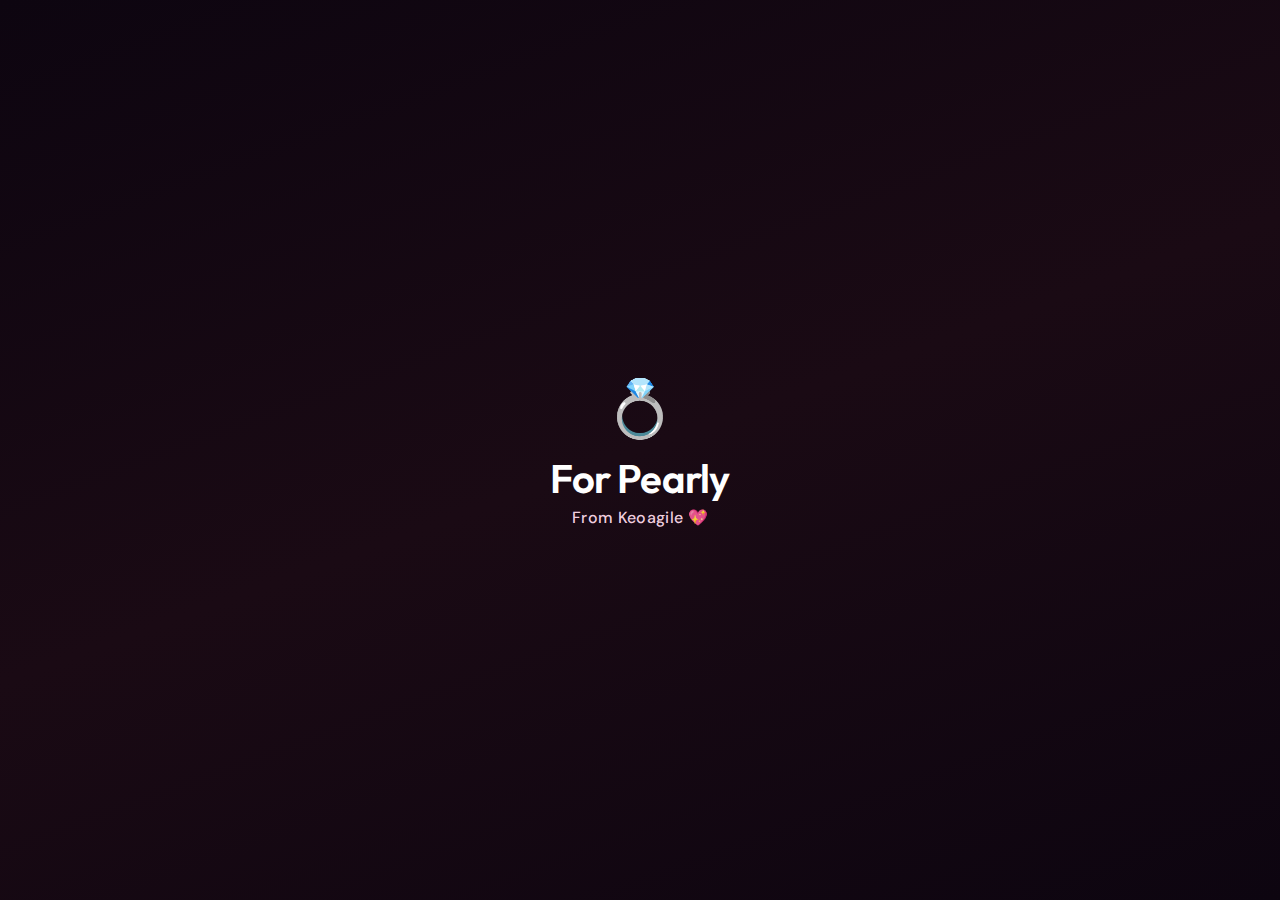
<file: index.html>
<!DOCTYPE html>
<html lang="en">
<head>
  <meta charset="UTF-8">
  <meta name="viewport" content="width=device-width, initial-scale=1.0, viewport-fit=cover">
  <meta name="theme-color" content="#1a0a0f">
  <meta name="apple-mobile-web-app-capable" content="yes">
  <meta name="mobile-web-app-capable" content="yes">
  <title>Pearly 💖</title>
  <meta name="description" content="A personalized Valentine experience by Keoagile for Pearly.">
  <link rel="preconnect" href="https://fonts.googleapis.com">
  <link rel="preconnect" href="https://fonts.gstatic.com" crossorigin>
  <link href="https://fonts.googleapis.com/css2?family=Outfit:wght@400;500;600;700&family=DM+Sans:ital,wght@0,400;0,500;0,600;0,700;1,400&display=swap" rel="stylesheet">
  <link rel="stylesheet" href="styles.css">
  <!--
    Keoagile & Pearly – Valentine Project
    A personalized, mobile-optimized Valentine experience built specially by Keoagile for Pearly.

    This project enhances the original Valentine ask concept and turns it into a polished,
    romantic, interactive web experience that:

    💌 Asks Pearly a special question
    😅 Makes the "No" button playful
    🎉 Celebrates when she clicks "Yes"
    ➜ Redirects to a romantic message page
    🎵 Plays a song
    📱 Works beautifully on mobile devices
    🚀 Is ready for deployment

    Project Goals:
    • Personalize the entire experience for Pearly
    • Make it fully responsive for mobile
    • Improve code structure and maintainability
    • Add animations and premium UI polish
    • Redirect to a success page when she clicks "Yes"
    • Play a romantic song (mobile-compatible)
  -->
</head>
<body>

  <!-- Cinematic intro splash -->
  <div class="splash" id="splash">
    <div class="splash-inner">
      <span class="splash-emoji">💍</span>
      <h2 class="splash-title">For Pearly</h2>
      <p class="splash-sub">From Keoagile 💖</p>
    </div>
  </div>

  <div class="container" id="mainCard">
    <h1>Pearly, will you be my forever Valentine? 💖</h1>
    <p class="subtext">From your Keoagile 🫶</p>

    <div class="buttons">
      <span class="yes-btn-wrap">
        <span class="ring-sparkle" aria-hidden="true">
          <span class="sparkle s1"></span>
          <span class="sparkle s2"></span>
          <span class="sparkle s3"></span>
          <span class="sparkle s4"></span>
          <span class="sparkle s5"></span>
          <span class="sparkle s6"></span>
        </span>
        <button class="yes-btn" id="yesBtn">Yes 💍</button>
      </span>
      <button class="no-btn" id="noBtn">No 😢</button>
    </div>

    <p class="no-message" id="noMessage" aria-live="polite"></p>
  </div>

  <audio id="bgMusic" preload="auto" autoplay loop>
    <source src="assets/Rihanna_-_Kiss_Is_Better_Explicit_(mp3.pm).mp3" type="audio/mpeg">
  </audio>

  <script src="script.js"></script>
</body>
</html>
</file>
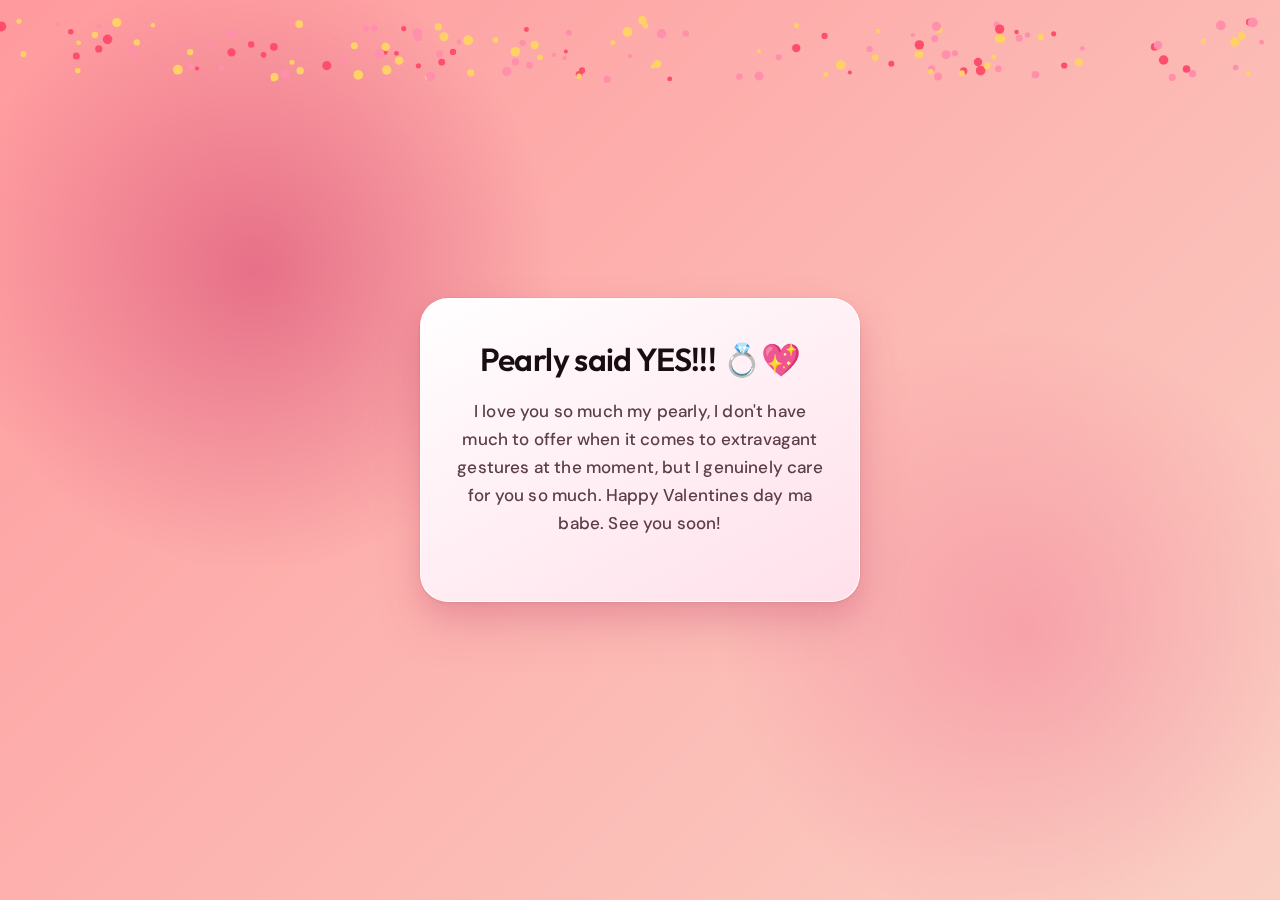
<file: success.html>
<!DOCTYPE html>
<html lang="en">
<head>
  <meta charset="UTF-8">
  <meta name="viewport" content="width=device-width, initial-scale=1.0, viewport-fit=cover">
  <meta name="theme-color" content="#ff9a9e">
  <meta name="apple-mobile-web-app-capable" content="yes">
  <meta name="mobile-web-app-capable" content="yes">
  <title>She Said Yes 💖</title>
  <meta name="description" content="Pearly said yes! A message from Keoagile.">
  <link rel="preconnect" href="https://fonts.googleapis.com">
  <link rel="preconnect" href="https://fonts.gstatic.com" crossorigin>
  <link href="https://fonts.googleapis.com/css2?family=Outfit:wght@400;500;600;700&family=DM+Sans:ital,wght@0,400;0,500;0,600;0,700;1,400&display=swap" rel="stylesheet">
  <link rel="stylesheet" href="styles.css">
</head>
<body class="success-page">

  <canvas id="confettiCanvas"></canvas>

  <div class="message-container">
    <h1>Pearly said YES!!! 💍💖</h1>

    <p>
      I love you so much my pearly, I don't have much to offer when it comes to extravagant gestures at the moment, but I genuinely care for you so much. Happy Valentines day ma babe. See you soon!
    </p>
  </div>

  <audio id="bgMusic" preload="auto" autoplay loop>
    <source src="assets/Rihanna_-_Kiss_Is_Better_Explicit_(mp3.pm).mp3" type="audio/mpeg">
  </audio>

  <script src="script.js"></script>
</body>
</html>
</file>
<file: styles.css>
/* ============================================
   Keoagile & Pearly – Valentine Project
   Premium, mobile-first romantic experience
   ============================================ */

:root {
  --bg-start: #1a0a0f;
  --bg-end: #2d1b2e;
  --card-bg: linear-gradient(152deg, #ffffff 0%, #fff5f8 30%, #ffecf2 60%, #ffe0eb 100%);
  --card-border: rgba(255, 255, 255, 0.85);
  --card-shadow: 0 0 0 1px rgba(0, 0, 0, 0.03), 0 2px 4px rgba(0, 0, 0, 0.04), 0 12px 24px rgba(196, 30, 90, 0.12), 0 24px 48px rgba(180, 60, 100, 0.18);
  --accent: #c41e5a;
  --accent-soft: #e91e63;
  --accent-glow: rgba(196, 30, 90, 0.4);
  --text-dark: #1a0d12;
  --text-soft: #5c3d4a;
  --yes-bg: linear-gradient(135deg, #c41e5a 0%, #e91e63 100%);
  --no-bg: linear-gradient(135deg, #6b7280 0%, #9ca3af 100%);
  --font-display: "Outfit", -apple-system, BlinkMacSystemFont, sans-serif;
  --font-body: "DM Sans", -apple-system, BlinkMacSystemFont, sans-serif;
  --ease-out-expo: cubic-bezier(0.16, 1, 0.3, 1);
  --ease-in-out-smooth: cubic-bezier(0.4, 0, 0.2, 1);
  --ease-spring: cubic-bezier(0.34, 1.56, 0.64, 1);
}

* {
  box-sizing: border-box;
}

html {
  scroll-behavior: smooth;
  -webkit-text-size-adjust: 100%;
  height: 100%;
}

body {
  margin: 0;
  width: 100%;
  min-height: 100vh;
  min-height: -webkit-fill-available;
  font-family: var(--font-body);
  background: linear-gradient(160deg, var(--bg-start) 0%, var(--bg-end) 50%, #1a0a14 100%);
  background-attachment: fixed;
  color: var(--text-dark);
  display: flex;
  align-items: center;
  justify-content: center;
  padding: 1rem;
  padding: max(1rem, env(safe-area-inset-top)) max(1rem, env(safe-area-inset-right)) max(1rem, env(safe-area-inset-bottom)) max(1rem, env(safe-area-inset-left));
  overflow-x: hidden;
  -webkit-tap-highlight-color: transparent;
  touch-action: manipulation;
  box-sizing: border-box;
}

/* Subtle floating hearts background */
body::before {
  content: "";
  position: fixed;
  inset: 0;
  background-image:
    radial-gradient(circle at 20% 30%, var(--accent-glow) 0%, transparent 25%),
    radial-gradient(circle at 80% 70%, rgba(233, 30, 99, 0.2) 0%, transparent 25%);
  pointer-events: none;
  z-index: 0;
}

/* ─── Cinematic splash screen ─── */
.splash {
  position: fixed;
  inset: 0;
  z-index: 100;
  display: flex;
  align-items: center;
  justify-content: center;
  background: linear-gradient(160deg, #0d0510 0%, #1a0a14 50%, #0d0510 100%);
  opacity: 1;
  transition: opacity 0.6s var(--ease-out-expo);
}
.splash.splash-out {
  opacity: 0;
  pointer-events: none;
}
.splash-inner {
  text-align: center;
  animation: splashContent 1.2s var(--ease-out-expo) both;
}
.splash-emoji {
  display: block;
  font-size: 3.5rem;
  margin-bottom: 0.5rem;
  animation: sparklePulse 2s var(--ease-in-out-smooth) infinite;
}
.splash-title {
  font-family: var(--font-display);
  font-size: clamp(1.75rem, 5vw, 2.5rem);
  font-weight: 600;
  color: #fff;
  margin: 0 0 0.25rem;
  letter-spacing: -0.02em;
}
.splash-sub {
  font-family: var(--font-body);
  font-size: 1rem;
  font-weight: 500;
  color: rgba(255, 220, 235, 0.95);
  margin: 0;
  letter-spacing: 0.02em;
}
@keyframes splashContent {
  from {
    opacity: 0;
    transform: scale(0.92) translateY(16px);
  }
  to {
    opacity: 1;
    transform: scale(1) translateY(0);
  }
}
@keyframes sparklePulse {
  0%, 100% { opacity: 1; transform: scale(1); }
  50% { opacity: 0.85; transform: scale(1.05); }
}

.container {
  position: relative;
  z-index: 1;
  max-width: 420px;
  width: 100%;
  margin: 0 auto;
  flex-shrink: 0;
  background: var(--card-bg);
  border-radius: 28px;
  padding: 2.25rem 2rem;
  box-shadow: var(--card-shadow);
  border: 1px solid var(--card-border);
  text-align: center;
  animation: cardEnter 1s var(--ease-out-expo) forwards;
}

@keyframes cardEnter {
  from {
    opacity: 0;
    transform: scale(0.94) translateY(24px);
  }
  to {
    opacity: 1;
    transform: scale(1) translateY(0);
  }
}

/* ─── 💍 Proposal ring sparkle (around Yes button) ─── */
.yes-btn-wrap {
  position: relative;
  display: inline-block;
}
.ring-sparkle {
  position: absolute;
  left: 50%;
  top: 50%;
  width: 100px;
  height: 100px;
  margin: -50px 0 0 -50px;
  pointer-events: none;
}
.sparkle {
  position: absolute;
  width: 6px;
  height: 6px;
  background: radial-gradient(circle, #fff 30%, rgba(255, 215, 0, 0.9) 70%, transparent);
  border-radius: 50%;
  box-shadow: 0 0 8px rgba(255, 215, 0, 0.6);
  animation: ringSparkle 2.5s var(--ease-in-out-smooth) infinite;
}
.sparkle.s1 { left: 50%; top: 0; margin-left: -3px; animation-delay: 0s; }
.sparkle.s2 { right: 4px; top: 20%; animation-delay: 0.2s; }
.sparkle.s3 { right: 0; top: 50%; margin-top: -3px; animation-delay: 0.4s; }
.sparkle.s4 { right: 4px; bottom: 20%; animation-delay: 0.6s; }
.sparkle.s5 { left: 50%; bottom: 0; margin-left: -3px; animation-delay: 0.8s; }
.sparkle.s6 { left: 4px; top: 20%; animation-delay: 1s; }
@keyframes ringSparkle {
  0%, 100% { opacity: 0.4; transform: scale(0.8); }
  50% { opacity: 1; transform: scale(1.2); }
}

.container h1 {
  font-family: var(--font-display);
  font-size: clamp(1.5rem, 4.8vw, 1.9rem);
  font-weight: 600;
  color: var(--text-dark);
  margin: 0 0 0.5rem;
  line-height: 1.3;
  letter-spacing: -0.02em;
}

.subtext {
  font-family: var(--font-body);
  font-size: 0.9375rem;
  font-weight: 500;
  color: var(--text-soft);
  margin: 0 0 1.875rem;
  letter-spacing: 0.01em;
}

.buttons {
  display: flex;
  flex-wrap: wrap;
  gap: 0.75rem;
  justify-content: center;
  align-items: center;
  margin-bottom: 1rem;
  min-height: 3.25rem;
}

.yes-btn,
.no-btn {
  font-family: var(--font-display);
  font-size: 1rem;
  font-weight: 600;
  letter-spacing: 0.02em;
  padding: 0.85rem 1.5rem;
  min-height: 44px;
  min-width: 44px;
  border: none;
  border-radius: 999px;
  cursor: pointer;
  transition: transform 0.35s var(--ease-out-expo), box-shadow 0.35s var(--ease-in-out-smooth);
  position: relative;
  -webkit-tap-highlight-color: transparent;
  touch-action: manipulation;
}

.yes-btn {
  background: var(--yes-bg);
  color: white;
  box-shadow: 0 4px 20px var(--accent-glow);
}

.yes-btn:hover {
  transform: scale(1.05);
  box-shadow: 0 6px 28px var(--accent-glow);
}

.yes-btn:active {
  transform: scale(0.98);
  transition-duration: 0.1s;
}

/* No button – position controlled by JS for "playful" escape */
.no-btn {
  background: var(--no-bg);
  color: white;
  transition: transform 0.3s var(--ease-out-expo), opacity 0.25s var(--ease-in-out-smooth);
}

.no-btn:hover,
.no-btn:focus-visible {
  transform: scale(1.02);
}

.no-btn:active {
  transform: scale(0.97);
  transition-duration: 0.1s;
}

.no-message {
  font-family: var(--font-body);
  margin-top: 1rem;
  color: white;
  font-weight: 600;
  min-height: 1.5rem;
  font-size: 0.9rem;
  letter-spacing: 0.01em;
  animation: fadeIn 0.4s var(--ease-in-out-smooth);
}

@keyframes fadeIn {
  from { opacity: 0; transform: translateY(-4px); }
  to { opacity: 1; transform: translateY(0); }
}

/* Yes clicked – celebration state (Apple-style spring) */
.container.celebrating {
  animation: celebrate 0.7s var(--ease-spring) forwards;
}

@keyframes celebrate {
  0% { transform: scale(1); }
  45% { transform: scale(1.06); }
  75% { transform: scale(0.98); }
  100% { transform: scale(1.02); }
}

/* 💎 Reduced motion – respect user preference */
@media (prefers-reduced-motion: reduce) {
  .splash,
  .splash-inner,
  .splash-emoji,
  .container,
  .sparkle,
  .yes-btn, .no-btn,
  .no-message {
    animation: none !important;
    transition-duration: 0.01ms !important;
  }
  .splash.splash-out {
    transition-duration: 0.2s;
  }
}

/* ========== Success page (body.success-page) ========== */
body.success-page,
.success-page {
  flex-direction: column;
  align-items: center;
  justify-content: center;
  background: linear-gradient(135deg, #ff9a9e, #fad0c4);
  overflow: hidden;
  padding: 1rem;
  padding: max(1rem, env(safe-area-inset-top)) max(1rem, env(safe-area-inset-right)) max(1rem, env(safe-area-inset-bottom)) max(1rem, env(safe-area-inset-left));
}

#confettiCanvas {
  position: fixed;
  top: 0;
  left: 0;
  width: 100%;
  height: 100%;
  pointer-events: none;
  z-index: 2;
}

@keyframes successGlow {
  from { filter: brightness(1); }
  to { filter: brightness(1.15); }
}

.message-container {
  position: relative;
  z-index: 1;
  max-width: 440px;
  width: 100%;
  margin: 0 auto;
  flex-shrink: 0;
  background: var(--card-bg);
  border-radius: 28px;
  padding: 2.5rem 2rem;
  box-shadow: var(--card-shadow);
  border: 1px solid var(--card-border);
  text-align: center;
  animation: cardEnter 1s var(--ease-out-expo) forwards;
}

body.success-page .message-container h1 {
  font-family: var(--font-display);
  font-size: clamp(1.5rem, 5vw, 2rem);
  font-weight: 600;
  color: var(--text-dark);
  margin: 0 0 1rem;
  line-height: 1.3;
  letter-spacing: -0.02em;
}

body.success-page .message-container p {
  font-family: var(--font-body);
  font-size: 1.0625rem;
  line-height: 1.65;
  color: var(--text-soft);
  margin: 0 0 1.5rem;
  font-weight: 500;
  letter-spacing: 0.01em;
}

#playBtn,
.play-music {
  display: inline-flex;
  align-items: center;
  justify-content: center;
  gap: 0.5rem;
  background: var(--yes-bg);
  color: white;
  border: none;
  padding: 0.75rem 1.25rem;
  min-height: 44px;
  border-radius: 999px;
  font-size: 1rem;
  font-weight: 600;
  cursor: pointer;
  box-shadow: 0 4px 20px var(--accent-glow);
  transition: transform 0.2s ease, box-shadow 0.2s ease;
  -webkit-tap-highlight-color: transparent;
  touch-action: manipulation;
}

#playBtn:hover,
.play-music:hover {
  transform: scale(1.05);
  box-shadow: 0 6px 28px var(--accent-glow);
}

#playBtn:disabled,
.play-music:disabled {
  opacity: 0.8;
  cursor: default;
}

.success-card {
  max-width: 440px;
  width: 100%;
  background: var(--card-bg);
  border-radius: 28px;
  padding: 2.5rem 2rem;
  box-shadow: var(--card-shadow);
  border: 1px solid var(--card-border);
  animation: cardEnter 1s var(--ease-out-expo) forwards;
}

.success-page .message {
  font-family: var(--font-body);
  font-size: 1.0625rem;
  line-height: 1.65;
  color: var(--text-soft);
  margin: 0 0 1.5rem;
  font-weight: 500;
}

.signature {
  margin-top: 1.5rem;
  font-family: var(--font-display);
  font-size: 1.125rem;
  font-weight: 600;
  color: var(--accent-soft);
  letter-spacing: 0.02em;
}
</file>
